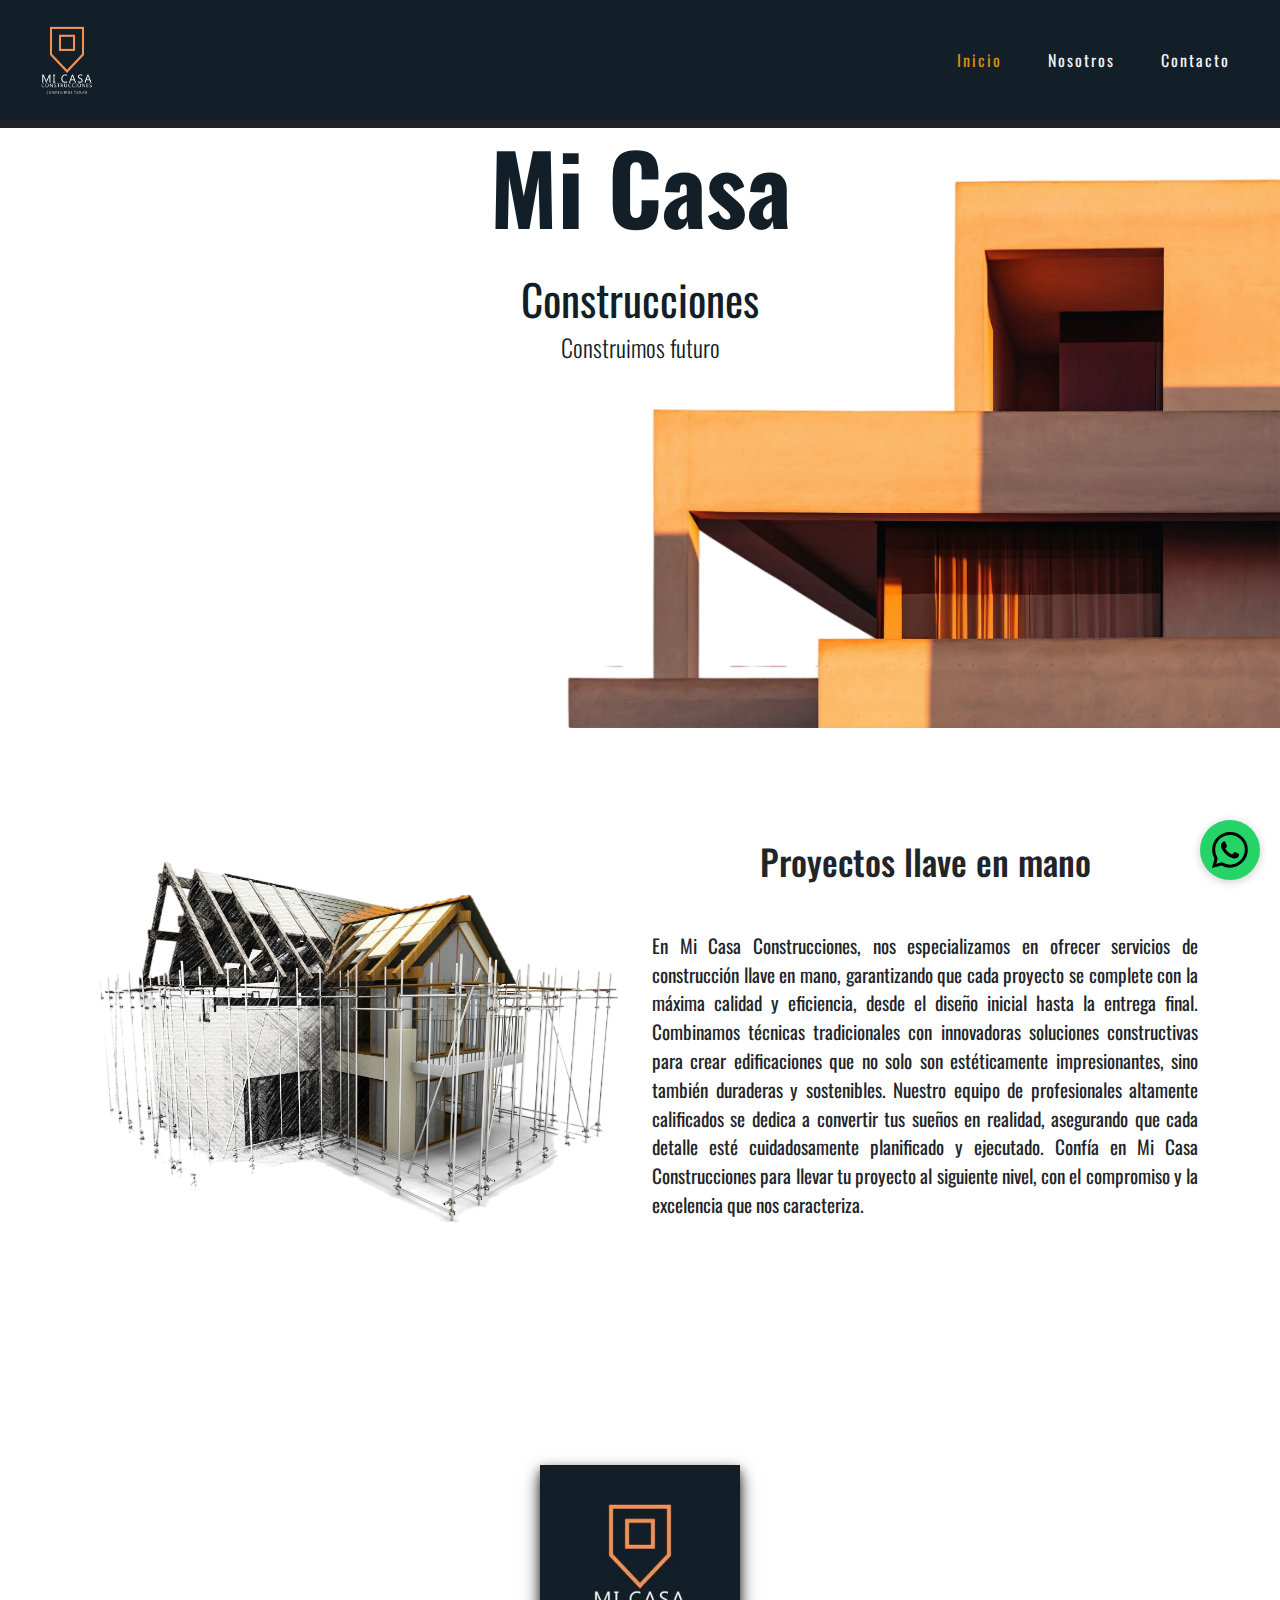
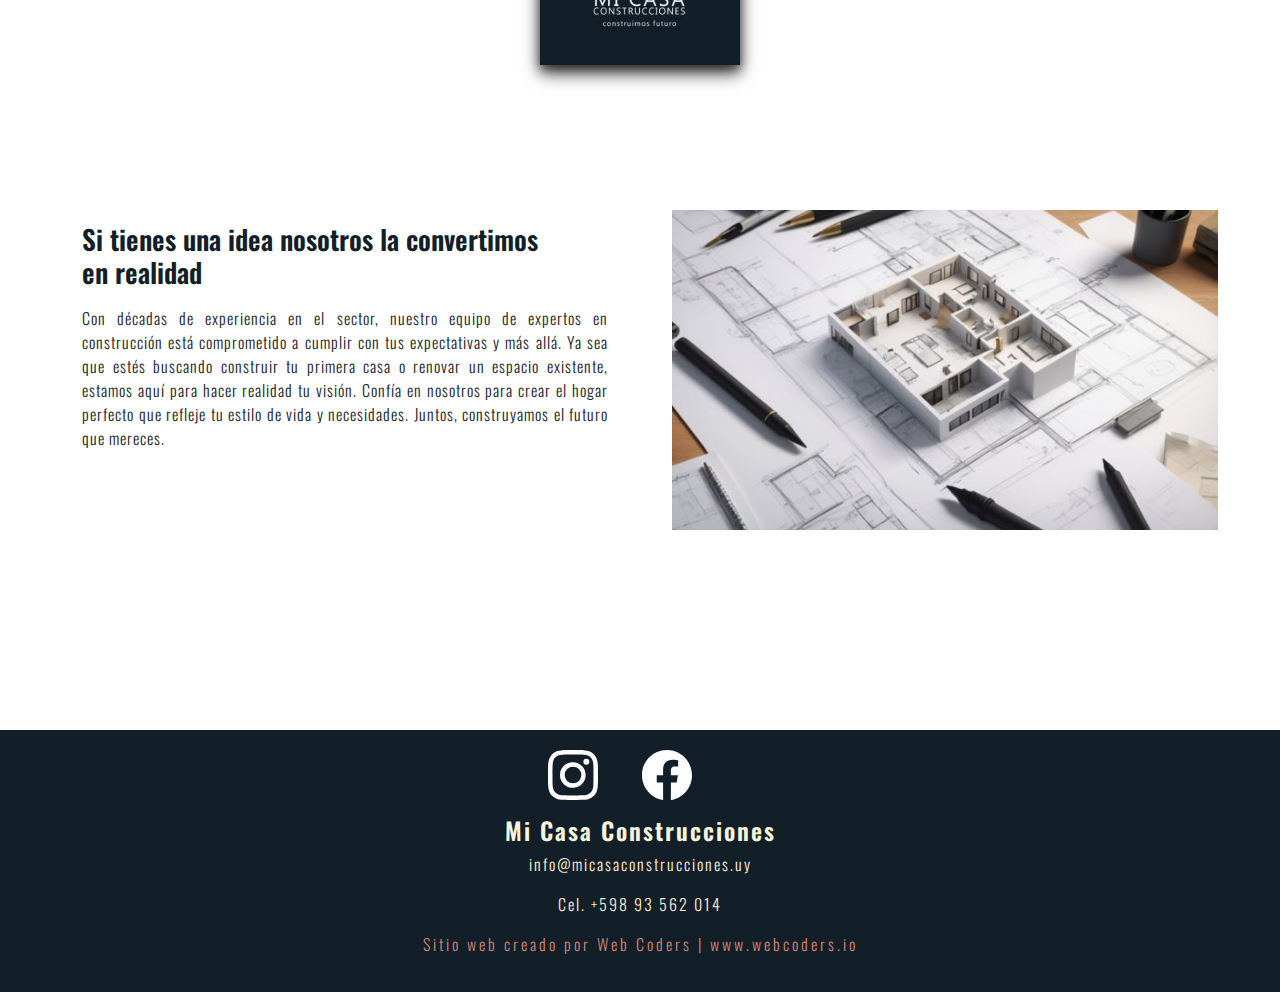
<file: index.html>
<!DOCTYPE html>
<html lang="es">
  <head>
    <meta charset="UTF-8" />
    <meta name="viewport" content="width=device-width, initial-scale=1.0" />
    <meta
      name="description"
      content="Mi casa construcciones, construcciones modernas presupuesto sin cargo, llave en mano"
    />
    <title>Mi Casa Construcciones</title>
    <link rel="preconnect" href="https://fonts.googleapis.com" />
    <link rel="preconnect" href="https://fonts.gstatic.com" crossorigin />
    <link
      href="https://fonts.googleapis.com/css2?family=Oswald:wght@200..700&display=swap"
      rel="stylesheet"
    />
    <link
      href="https://cdn.jsdelivr.net/npm/bootstrap@5.3.3/dist/css/bootstrap.min.css"
      rel="stylesheet"
      integrity="sha384-QWTKZyjpPEjISv5WaRU9OFeRpok6YctnYmDr5pNlyT2bRjXh0JMhjY6hW+ALEwIH"
      crossorigin="anonymous"
    />
    <link
      rel="shortcut icon"
      href="./assets/images/icono-mi-casa.jpg"
      type="image/x-icon"
    />
    <link rel="stylesheet" href="./assets/styles/styles.css" />
  </head>
  <body>
    <header>
      <nav class="navbar navbar-expand-lg navbar-dark bg-dark">
        <div class="container-fluid">
          <a class="navbar-brand" href="#">
            <img
              src="./assets/images/logo-mi-casa-construcciones.jpg"
              alt="Logo"
              class="d-inline-block align-text-top logo"
            />
          </a>
          <button
            class="navbar-toggler ms-auto"
            type="button"
            data-bs-toggle="collapse"
            data-bs-target="#navbarSupportedContent"
            aria-controls="navbarSupportedContent"
            aria-expanded="false"
            aria-label="Toggle navigation"
          >
            <span class="navbar-toggler-icon"></span>
          </button>
          <div class="collapse navbar-collapse" id="navbarSupportedContent">
            <ul class="navbar-nav ms-auto mb-2 mb-lg-0">
              <li class="nav-item">
                <a class="nav-link active" aria-current="page" href="#"
                  >Inicio</a
                >
              </li>
              <!-- <li class="nav-item">
                <a class="nav-link" href="./pages/trabajos.html">Trabajos</a>
              </li> -->
              <li class="nav-item">
                <a class="nav-link" href="./pages/nosotros.html">Nosotros</a>
              </li>
              <li class="nav-item">
                <a class="nav-link" href="./pages/contacto.html">Contacto</a>
              </li>
            </ul>
          </div>
        </div>
      </nav>
    </header>
    <main>
      <div class="bannerHome">
        <h1>Mi Casa</h1>
        <h2>Construcciones</h2>
        <h4>Construimos futuro</h4>
      </div>
      <div class="container text-center">
        <div class="row inicio2Col">
          <div class="col-sm-12 col-md-6">
            <div class="imageCol"></div>
          </div>
          <div class="col-sm-12 col-md-6">
            <h4 class="h4Main">Proyectos llave en mano</h4>
            <p class="imageColP">
              En Mi Casa Construcciones, nos especializamos en ofrecer servicios
              de construcción llave en mano, garantizando que cada proyecto se
              complete con la máxima calidad y eficiencia, desde el diseño
              inicial hasta la entrega final. Combinamos técnicas tradicionales
              con innovadoras soluciones constructivas para crear edificaciones
              que no solo son estéticamente impresionantes, sino también
              duraderas y sostenibles. Nuestro equipo de profesionales altamente
              calificados se dedica a convertir tus sueños en realidad,
              asegurando que cada detalle esté cuidadosamente planificado y
              ejecutado. Confía en Mi Casa Construcciones para llevar tu
              proyecto al siguiente nivel, con el compromiso y la excelencia que
              nos caracteriza.
            </p>
          </div>
        </div>
      </div>

      <div class="scrollEfect">
        <div
          class="containerLogo container-custom d-flex justify-content-center align-items-center"
        >
          <img
            class="logoSombra img-fluid"
            src="./assets/images/icono-mi-casa.jpg"
            alt=""
          />
        </div>
      </div>
    </main>
    <section>
      <div class="container rowMain">
        <div class="row">
          <div
            class="col-lg-6 order-2 order-lg-1 d-flex flex-column justify-content-center"
          >
            <h4 class="h4Main2 col-lg-12">
              Si tienes una idea nosotros la convertimos en realidad
            </h4>
            <p class="mainP col-lg-12">
              Con décadas de experiencia en el sector, nuestro equipo de
              expertos en construcción está comprometido a cumplir con tus
              expectativas y más allá. Ya sea que estés buscando construir tu
              primera casa o renovar un espacio existente, estamos aquí para
              hacer realidad tu visión. Confía en nosotros para crear el hogar
              perfecto que refleje tu estilo de vida y necesidades. Juntos,
              construyamos el futuro que mereces.
            </p>
          </div>
          <div class="col-lg-6 order-1 order-lg-2">
            <div class="imageColumn"></div>
          </div>
        </div>
      </div>
    </section>
    <a
      href="https://wa.me/+59893562014"
      class="whatsapp-button"
      target="_blank"
    >
      <img src="./assets/images/whatsapp.svg" alt="WhatsApp" />
    </a>
    <footer>
      <div class="footer">
        <div class="container">
          <div class="row">
            <div class="col-12 text-center mb-3">
              <a href="https://www.instagram.com/mi.casa.construcciones/">
                <img
                  class="iconoFooter"
                  src="./assets/images/instagram.svg"
                  alt="Instagram"
                />
              </a>
              <a href="https://www.facebook.com/micasaconstrucciones.uy">
                <img
                  class="iconoFooter"
                  src="./assets/images/facebook.svg"
                  alt="Facebook"
                />
              </a>
            </div>
            <div class="col-12 text-center">
              <h5 class="footerH5">Mi Casa Construcciones</h5>
              <p class="footerP">info@micasaconstrucciones.uy</p>
              <p class="footerP">Cel. +598 93 562 014</p>
              <a href="https://www.webcoders.io" target="_blank">
                <p class="footerP webFooter">
                  Sitio web creado por Web Coders | www.webcoders.io
                </p>
              </a>
            </div>
          </div>
        </div>
      </div>
    </footer>
    <script
      src="https://cdn.jsdelivr.net/npm/bootstrap@5.3.3/dist/js/bootstrap.bundle.min.js"
      integrity="sha384-YvpcrYf0tY3lHB60NNkmXc5s9fDVZLESaAA55NDzOxhy9GkcIdslK1eN7N6jIeHz"
      crossorigin="anonymous"
    ></script>
  </body>
</html>
</file>
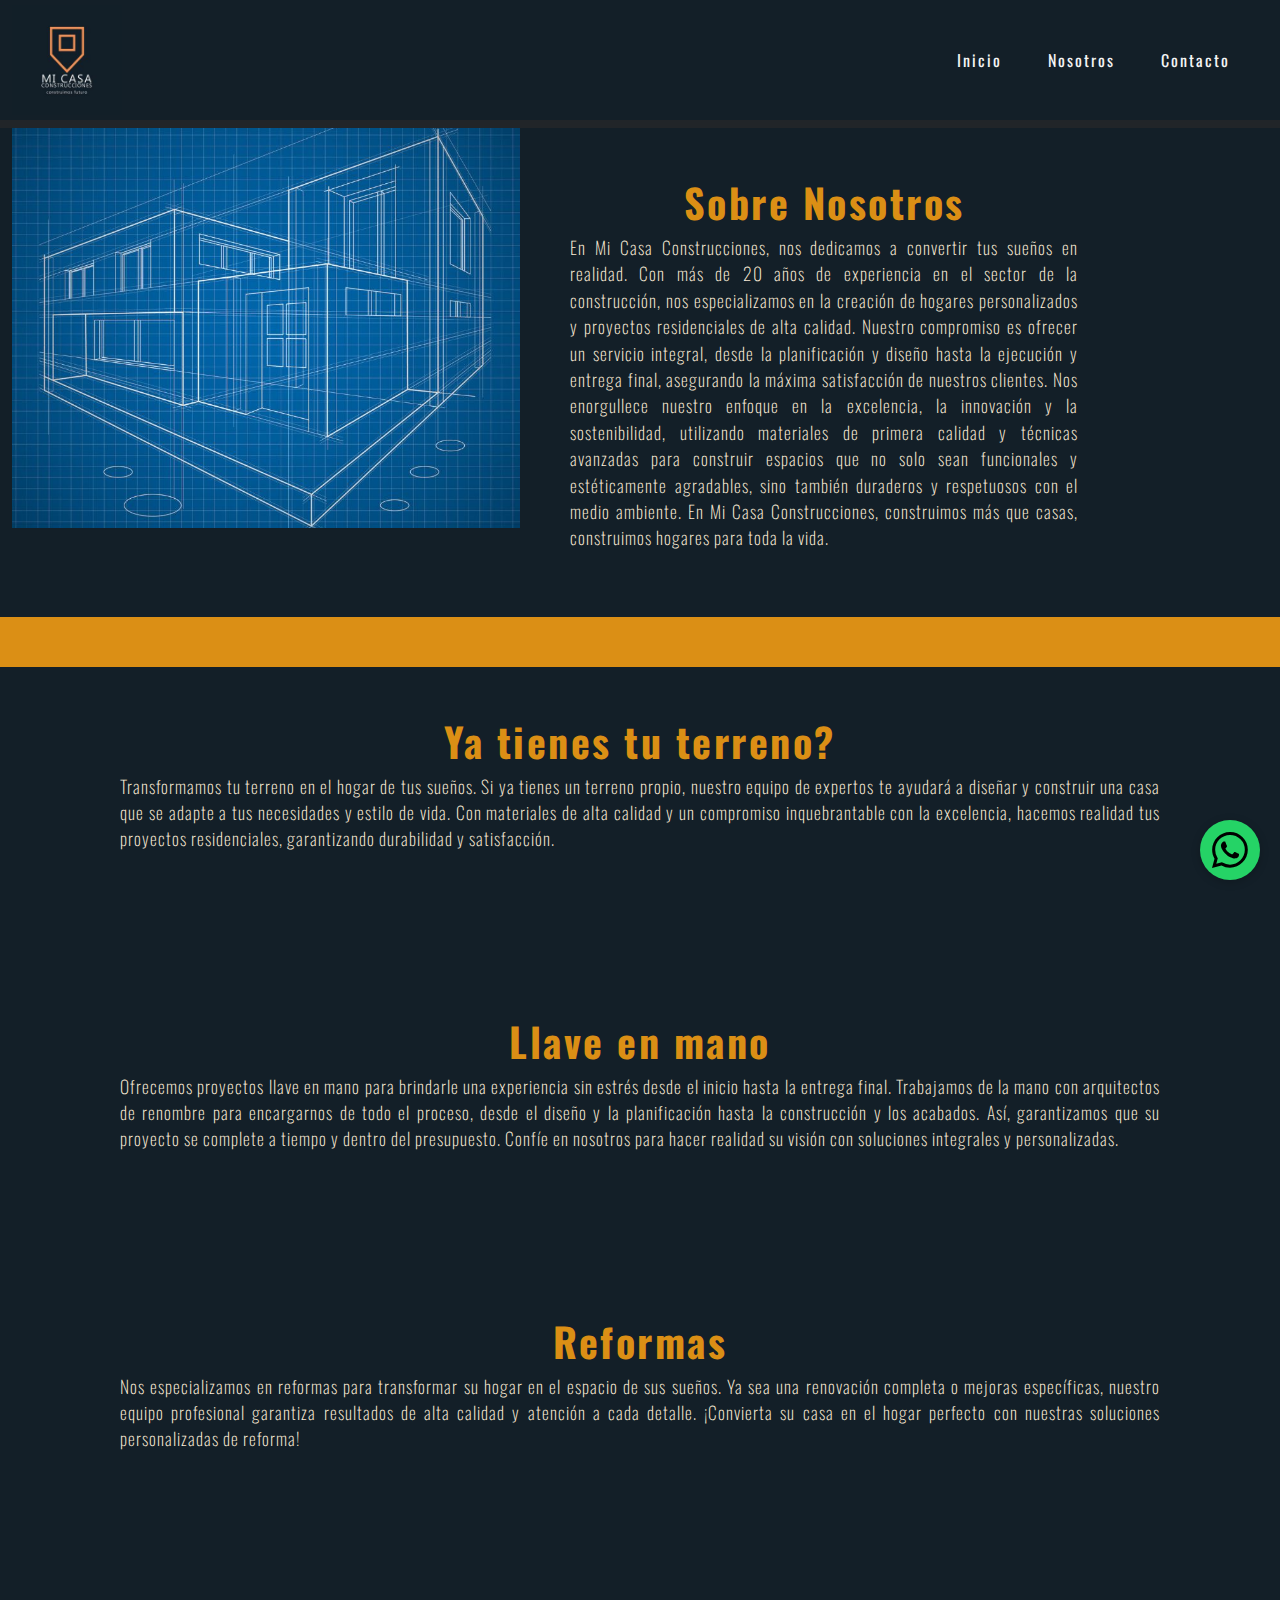
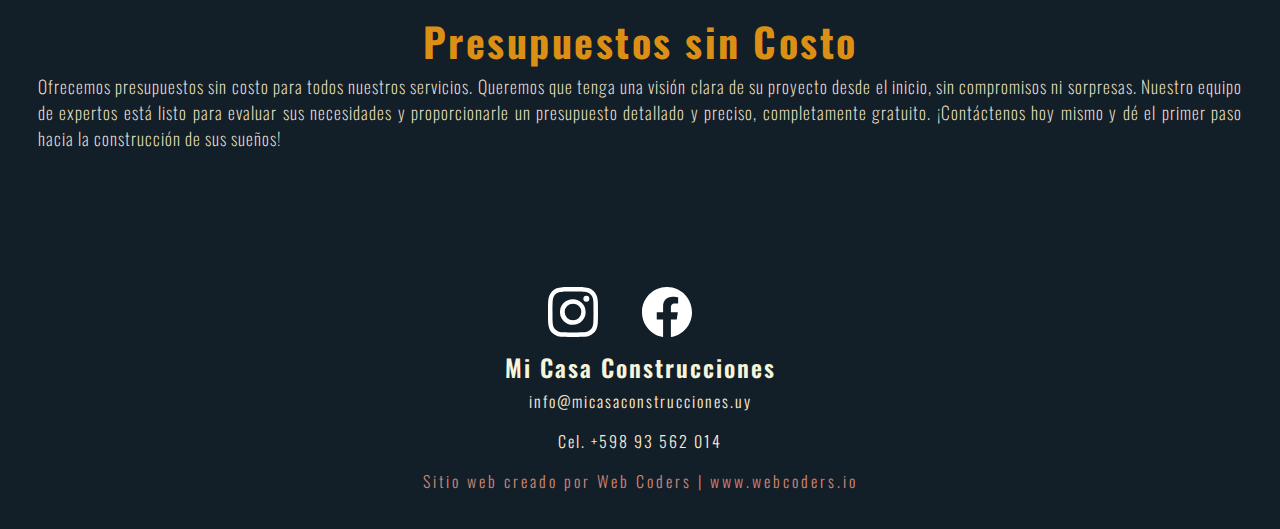
<file: pages/nosotros.html>
<!DOCTYPE html>
<html lang="es">
  <head>
    <meta charset="UTF-8" />
    <meta name="viewport" content="width=device-width, initial-scale=1.0" />
    <meta
      name="description"
      content="Empresa de construccion tradicional o steel frame"
    />
    <title>Nosotros</title>
    <link rel="preconnect" href="https://fonts.googleapis.com" />
    <link rel="preconnect" href="https://fonts.gstatic.com" crossorigin />
    <link
      href="https://fonts.googleapis.com/css2?family=Oswald:wght@200..700&display=swap"
      rel="stylesheet"
    />
    <link
      href="https://cdn.jsdelivr.net/npm/bootstrap@5.3.3/dist/css/bootstrap.min.css"
      rel="stylesheet"
      integrity="sha384-QWTKZyjpPEjISv5WaRU9OFeRpok6YctnYmDr5pNlyT2bRjXh0JMhjY6hW+ALEwIH"
      crossorigin="anonymous"
    />
    <link
      rel="shortcut icon"
      href="./../assets/images/icono-mi-casa.jpg"
      type="image/x-icon"
    />
    <link rel="stylesheet" href="./../assets/styles/styles.css" />
    <script src="https://cdn.emailjs.com/dist/email.min.js"></script>
    <script>
      (function () {
        emailjs.init("rjZs4P7i10E3hu_WV"); // Tu User ID Público
      })();
    </script>
  </head>
  <body>
    <header>
      <nav class="navbar navbar-expand-lg navbar-dark bg-dark">
        <div class="container-fluid">
          <a class="navbar-brand" href="#">
            <img
              src="./../assets/images/icono-mi-casa.jpg"
              alt="Logo"
              width="30"
              height="24"
              class="d-inline-block align-text-top logo"
            />
          </a>
          <button
            class="navbar-toggler ms-auto"
            type="button"
            data-bs-toggle="collapse"
            data-bs-target="#navbarSupportedContent"
            aria-controls="navbarSupportedContent"
            aria-expanded="false"
            aria-label="Toggle navigation"
          >
            <span class="navbar-toggler-icon"></span>
          </button>
          <div class="collapse navbar-collapse" id="navbarSupportedContent">
            <ul class="navbar-nav ms-auto mb-2 mb-lg-0">
              <li class="nav-item">
                <a class="nav-link" href="./../index.html">Inicio</a>
              </li>
              <li class="nav-item active">
                <a class="nav-link" href="./../pages/nosotros.html">Nosotros</a>
              </li>
              <li class="nav-item">
                <a
                  class="nav-link"
                  aria-current="page"
                  href="./../pages/contacto.html"
                  >Contacto</a
                >
              </li>
            </ul>
          </div>
        </div>
      </nav>
    </header>
    <main class="mainNosotros">
      <div class="container containerNosotros">
        <div class="row rowNosotros">
          <div class="col-lg col-12 colNosotrosBG"></div>
          <div class="col-lg col-12 colNosotros">
            <h4>Sobre Nosotros</h4>
            <p>
              En Mi Casa Construcciones, nos dedicamos a convertir tus sueños en
              realidad. Con más de 20 años de experiencia en el sector de la
              construcción, nos especializamos en la creación de hogares
              personalizados y proyectos residenciales de alta calidad. Nuestro
              compromiso es ofrecer un servicio integral, desde la planificación
              y diseño hasta la ejecución y entrega final, asegurando la máxima
              satisfacción de nuestros clientes. Nos enorgullece nuestro enfoque
              en la excelencia, la innovación y la sostenibilidad, utilizando
              materiales de primera calidad y técnicas avanzadas para construir
              espacios que no solo sean funcionales y estéticamente agradables,
              sino también duraderos y respetuosos con el medio ambiente. En Mi
              Casa Construcciones, construimos más que casas, construimos
              hogares para toda la vida.
            </p>
          </div>
        </div>
      </div>
      <div class="separadorNosotros"></div>
      <div class="container">
        <div class="row">
          <div class="col colNosotros">
            <h4 class="text-center">Ya tienes tu terreno?</h4>
            <p>
              Transformamos tu terreno en el hogar de tus sueños. Si ya tienes
              un terreno propio, nuestro equipo de expertos te ayudará a diseñar
              y construir una casa que se adapte a tus necesidades y estilo de
              vida. Con materiales de alta calidad y un compromiso
              inquebrantable con la excelencia, hacemos realidad tus proyectos
              residenciales, garantizando durabilidad y satisfacción.
            </p>
          </div>
        </div>
        <div class="row">
          <div class="col colNosotros">
            <h4 class="text-center">Llave en mano</h4>
            <p>
              Ofrecemos proyectos llave en mano para brindarle una experiencia
              sin estrés desde el inicio hasta la entrega final. Trabajamos de
              la mano con arquitectos de renombre para encargarnos de todo el
              proceso, desde el diseño y la planificación hasta la construcción
              y los acabados. Así, garantizamos que su proyecto se complete a
              tiempo y dentro del presupuesto. Confíe en nosotros para hacer
              realidad su visión con soluciones integrales y personalizadas.
            </p>
          </div>
        </div>
        <div class="row">
          <div class="col colNosotros">
            <h4 class="text-center">Reformas</h4>
            <p>
              Nos especializamos en reformas para transformar su hogar en el
              espacio de sus sueños. Ya sea una renovación completa o mejoras
              específicas, nuestro equipo profesional garantiza resultados de
              alta calidad y atención a cada detalle. ¡Convierta su casa en el
              hogar perfecto con nuestras soluciones personalizadas de reforma!
            </p>
          </div>
        </div>
      </div>
      <div class="row">
        <div class="col colNosotros">
          <h4 class="text-center">Presupuestos sin Costo</h4>
          <p>
            Ofrecemos presupuestos sin costo para todos nuestros servicios.
            Queremos que tenga una visión clara de su proyecto desde el inicio,
            sin compromisos ni sorpresas. Nuestro equipo de expertos está listo
            para evaluar sus necesidades y proporcionarle un presupuesto
            detallado y preciso, completamente gratuito. ¡Contáctenos hoy mismo
            y dé el primer paso hacia la construcción de sus sueños!
          </p>
        </div>
      </div>
    </main>
    <footer>
      <div class="footer">
        <div class="container">
          <div class="row">
            <div class="col-12 text-center mb-3">
              <a href="https://www.instagram.com/mi.casa.construcciones/"
                ><img
                  class="iconoFooter"
                  src="./../assets/images/instagram.svg"
                  alt="Instagram"
              /></a>

              <a href="https://www.facebook.com/micasaconstrucciones.uy"
                ><img
                  class="iconoFooter"
                  src="./../assets/images/facebook.svg"
                  alt="Facebook"
              /></a>
            </div>
            <div class="col-12 text-center">
              <h5 class="footerH5">Mi Casa Construcciones</h5>
              <p class="footerP">info@micasaconstrucciones.uy</p>
              <p class="footerP">Cel. +598 93 562 014</p>
              <a href="https://www.webcoders.io" target="_blank">
                <p class="footerP webFooter">
                  Sitio web creado por Web Coders | www.webcoders.io
                </p>
              </a>
            </div>
          </div>
        </div>
      </div>
      <!-- Botón de WhatsApp -->
      <a
        href="https://wa.me/+59893562014"
        class="whatsapp-button"
        target="_blank"
      >
        <img src="./../assets/images/whatsapp.svg" alt="WhatsApp" />
      </a>
    </footer>

    <script
      src="https://cdn.jsdelivr.net/npm/bootstrap@5.3.3/dist/js/bootstrap.bundle.min.js"
      integrity="sha384-YvpcrYf0tY3lHB60NNkmXc5s9fDVZLESaAA55NDzOxhy9GkcIdslK1eN7N6jIeHz"
      crossorigin="anonymous"
    ></script>
  </body>
</html>
</file>
<file: assets/styles/styles.css>
body {
    margin: 0;
    font-family: "Oswald", sans-serif;
}

.navbar {
    padding-top: 0%;
}

.container-fluid {
    background-color: #131f28;
}

.nav-link {
    color: whitesmoke;
}

.nav-link:hover {
    color: rgb(242, 220, 161);
}

.nav-link:active {
    color: #db8f15;
}

.navbar-nav .nav-link:active,
.navbar-nav .nav-link.active {
    color: #db8f15; /* Color de texto cuando el enlace está activo */
}

.navbar-toggler {
    border: 1px solid transparent; /* Borde inicial transparente */
    outline: none; /* Quita el borde de enfoque predeterminado */
    box-shadow: none; /* Quita la sombra al enfocar */
}

.navbar-toggler:focus {
    border-color: orange; /* Color naranja para el borde en estado activo */
}

.nav-link {
    text-align: center;
    letter-spacing: 2px;
    margin-right: 30px;
}

.imageColumn {
    width: 100%;
    height: 100%;
    background-image: url(./../images/plano3.jpg);
    background-position: center;
    background-repeat: no-repeat;
    background-size: cover;
    margin: 20px 20px 0px 20px;
    min-height: 300px; /* Asegura que la imagen tenga una altura mínima */
}

.col {
    width: 100vh;
    height: 300px;
    margin-left: auto;
    margin-right: auto;
}

.imageCol {
    width: 100%;
    height: 500px;
    background-image: url(./../images/casa-3d-andamios.png);
    background-repeat: no-repeat;
    background-size: contain;
}

.inicio2Col {
    margin-top: 10%;
}

.inicio2Col h4 {
    font-size: 2.2rem;
}

.bannerHome {
    width: 100%;
    height: 600px;
    background-image: url(./../images/paisaje-urbano-minimo-monocromatico.png);
    background-repeat: no-repeat;
    background-position: right;
    background-size: contain;
    text-align: center;
}

.bannerHome h1 {

}

.logo {
    width: 110px;
    height: 110px;
}

.scrollEfect {
    height: 50vh;
    background-image: url(./../images/fondo\ banda\ amarilla.jpg);
    /* Create the parallax scrolling effect */
    background-attachment: fixed;
    background-position: center;
    background-repeat: no-repeat;
    background-size: cover;
}

.container-custom {
    height: 100%; /* Altura completa del contenedor padre */
    display: flex;
    justify-content: center;
    align-items: center;
}

/* Botón de WhatsApp */
.whatsapp-button {
    position: fixed;
    bottom: 20px;
    right: 20px;
    width: 60px;
    height: 60px;
    background-color: #25d366; /* Color de fondo de WhatsApp */
    z-index: 1000;
    border-radius: 50%;
    display: flex;
    justify-content: center;
    align-items: center;
    box-shadow: 0 2px 10px rgba(0, 0, 0, 0.2); /* Sombra opcional */
}

.whatsapp-button img {
    width: 60%; /* Tamaño del icono de WhatsApp */
    height: auto;
}

/* NOSOTROS */

.mainNosotros {
    width: 100%;
    background-color: #131f28;
}

.containerNosotros {
    margin: 0px;
    width: 100%;
    height: auto; /* Usar altura automática para adaptarse al contenido */
    display: flex;
    justify-content: center;
    align-items: center;
}

.colNosotrosBG {
    width: 100%;
    height: 400px; /* Altura fija para el fondo */
    background-image: url(./../images/fondoNosotros3.jpg);
    background-repeat: no-repeat;
    background-position: center;
    background-size: cover;
    padding: 0;
}

.rowNosotros {
    width: 100%;
    height: auto; /* Usar altura automática para adaptarse al contenido */
    display: flex;
    justify-content: center;
}

.colNosotros {
    padding: 50px;
    text-align: center;
    color: antiquewhite;
}

.colNosotros h4 {
    font-size: 2.5rem;
    letter-spacing: 2.5px;
    font-weight: 700;
    color: #db8f15;
}

.colNosotros p {
    font-size: 1.1rem;
    font-weight: 200;
    letter-spacing: 1px;
    text-align: justify;
}

.separadorNosotros {
    width: 100%;
    height: 50px;
    background-color: #db8f15;
}

/* FORM */
.input-group {
    width: 100%; /* Ajuste del ancho del contenedor del ícono */
    margin-bottom: 15px; /* Espacio inferior para separar los elementos */
  }

  .input-group-text {
    width: 38px; /* Ancho deseado para el ícono */
    height: 38px; /* Altura deseada para el ícono */
  }

.formContact {
    width: 100%;
    padding: 50px; /* Espaciado interior */
    text-align: center;
}

.h4Form {
    color: #db8f15;
    font-size: 2rem;
    margin-top: 25px;
    margin-bottom: 50px;
    letter-spacing: 3px;
    font-weight: 700;
}

.form-control {
    font-size: 1rem;
    letter-spacing: 2.5px;
    font-weight: 700;
}

.form-label {
    color: antiquewhite;
    letter-spacing: 2.5px;
    font-size: 1.2rem;
}

.btn-dark {
    margin-top: 3%;
    background-color: #db8f15;
    color: #131f28;
    font-weight: 700;
    font-size: 1.2rem;
}

/* CONTACTO */

.mainContacto {
    width: 100%;
    height: 100vh;
    background-image: url(./../images/form2.jpg);
    background-position: top;
    background-repeat: no-repeat;
    background-size: cover;
    display: flex;
    justify-content: center;
    align-items: center;
    text-align: center;
}

.bannerHome h1 {
    color: #131f28;
    font-size: 6rem;
    font-weight: 700;
    margin-bottom: 30px;
}

.bannerHome h2 {
    font-size: 2.7rem;
    color: #131f28;
    font-weight: 400;
}

.bannerHome h4 {
    font-size: 1.5rem;
    color: #131f28;
    font-weight: 300;
}

.inicio2Col p {
    text-align: justify;
    font-size: 1.2rem;
}

.logoSombra {
    width: 200px;
    height: 200px;
    transition-duration: 1s;
    box-shadow: 0 8px 16px rgba(0, 0, 0, 0.8), 0 4px 8px rgba(0, 0, 0, 0.36);
}

.logoSombra:hover {
    transform: scale(1.2);
}

.h4Main {
    margin-bottom: 50px;
}

.footer {
    width: 100%;
    background-color: #131f28;
    padding-top: 20px;
    padding-bottom: 20px; /* Añadir un poco de padding en la parte inferior */
}

.footerH5 {
    font-weight: 600;
    color: beige;
    letter-spacing: 2px;
    font-size: 1.5rem;
}

.footerP {
    font-weight: 300;
    color: antiquewhite;
    font-size: 1rem;
    letter-spacing: 2px;
}

.webFooter {
    color: #d18675;
    letter-spacing: 3px;
}

.text-center a {
    text-decoration: none;
}

.footerSection {
    width: 100%;
    height: auto; /* Ajuste automático de la altura */
    padding-top: 60px;
    padding-right: 50px;
}

.iconoFooter {
    width: 50px;
    height: 50px;
    margin-right: 40px;
    filter: invert(100%) sepia(0%) saturate(0%) hue-rotate(93deg) brightness(103%) contrast(103%);
}

.rowMain {
    min-height: 60vh;
    padding-bottom: 60px; /* Espacio adicional para asegurar que el contenido no sea cubierto */
}

.h4Main2 {
    font-size: 1.7rem;
    color: #131f28;
    font-weight: 600;
    padding: 10px 80px 10px 0px;
}

.mainP {
    text-align: justify;
    font-size: 1rem;
    font-weight: 300;
    padding: 0px 20px 20px 0px;
    letter-spacing: 1px;
}

@media screen and (max-width: 1200px) {
    .mainP {
        font-size: 1.1rem;
        font-weight: 300;
    }
}

@media screen and (max-width: 992px) {
    .logo {
        width: 80px;
        height: 80px;
    }

    .inicio2Col h4 {
        font-size: 2rem;
    }

    .bannerHome h2 {
        font-size: 2.2rem;
    }

    .bannerHome h4 {
        font-size: 1.3rem;
    }

    .h4Main {
        font-size: 2rem;
    }

    .footerH5 {
        font-size: 1.3rem;
    }

    .footerP {
        font-size: 0.9rem;
    }

    .iconoFooter {
        width: 40px;
        height: 40px;
    }
}

@media screen and (max-width: 768px) {
    .navbar-nav {
        flex-direction: column;
        text-align: center;
    }

    .navbar-nav .nav-link {
        padding: 1rem;
    }

    .navbar-toggler {
        border-color: orange;
    }

    .logo {
        width: 70px;
        height: 70px;
    }

    .bannerHome h2 {
        font-size: 1.8rem;
    }

    .bannerHome h4 {
        font-size: 1.1rem;
    }

    .inicio2Col h4 {
        font-size: 1.8rem;
    }

    .inicio2Col p {
        font-size: 0.9rem;
    }

    .imageCol {
        height: 300px;
    }

    .colNosotrosBG {
        height: 300px;
    }

    .colNosotros h4 {
        font-size: 2rem;
    }

    .colNosotros p {
        font-size: 0.9rem;
    }

    .h4Form {
        font-size: 1.6rem;
    }

    .form-control {
        font-size: 0.9rem;
    }

    .form-label {
        font-size: 0.9rem;
    }

    .btn-dark {
        font-size: 0.9rem;
    }

    .mainContacto h1 {
        font-size: 3.5rem;
    }

    .bannerHome h2 {
        font-size: 1.6rem;
    }

    .bannerHome h4 {
        font-size: 1rem;
    }

    .footerH5 {
        font-size: 1.1rem;
    }

    .footerP {
        font-size: 0.8rem;
    }
    .mainP {
        width: 100%; /* Ocupar todo el ancho disponible */
        text-align: justify; /* Ajustar el texto justificado si es necesario */
        padding: 0px 15px; /* Agregar espaciado lateral opcional */
    }
    .colNosotros {
        padding-left: 15px; /* Ajuste de espaciado izquierdo */
        padding-right: 15px; /* Ajuste de espaciado derecho */
      }
}

@media screen and (max-width: 576px) {

    .logoSombra {
        width: 120px;
        height: 120px;
        }

    .scrollEfect {
        height: 30vh;
        background-position: center;
        background-repeat: no-repeat;
        background-size: cover;
    }
    .imageColumn {
        margin: 0px 0px 0px 0px;
    }

    .h4Main2 {
        font-size: 1.3rem;
        text-align: center;
        padding: 0px 10px 0px 10px;
    }

    .colNosotros {
        padding-top: 5px;
        padding-bottom: 5px;
        height: auto;
    }

    .colNosotros p {
        font-size: 0.8rem;
        padding-right: 2%;
        padding-left: 2%;
    }
    .mainP {
        font-size: 0.7rem;
        padding: 0px 10px 0px 10px;
        width: 100%; /* Hace que el párrafo ocupe todo el ancho disponible */
        text-align: justify; /* Ajusta el texto justificado */
    }

    .bannerHome {
        height: 500px;
        background-size: cover;
        background-position: bottom;
    }

    .imageCol {
        height: 300px;
    }

    .footer {
        padding-right: 20px;
    }
    .input-group {
        width: 100%; /* Ancho reducido para dispositivos móviles */
      }
  
      .input-group-text {
        width: 36px; /* Reducción del ancho del ícono en dispositivos móviles */
        height: 36px; /* Reducción de la altura del ícono en dispositivos móviles */
      }
}
</file>
